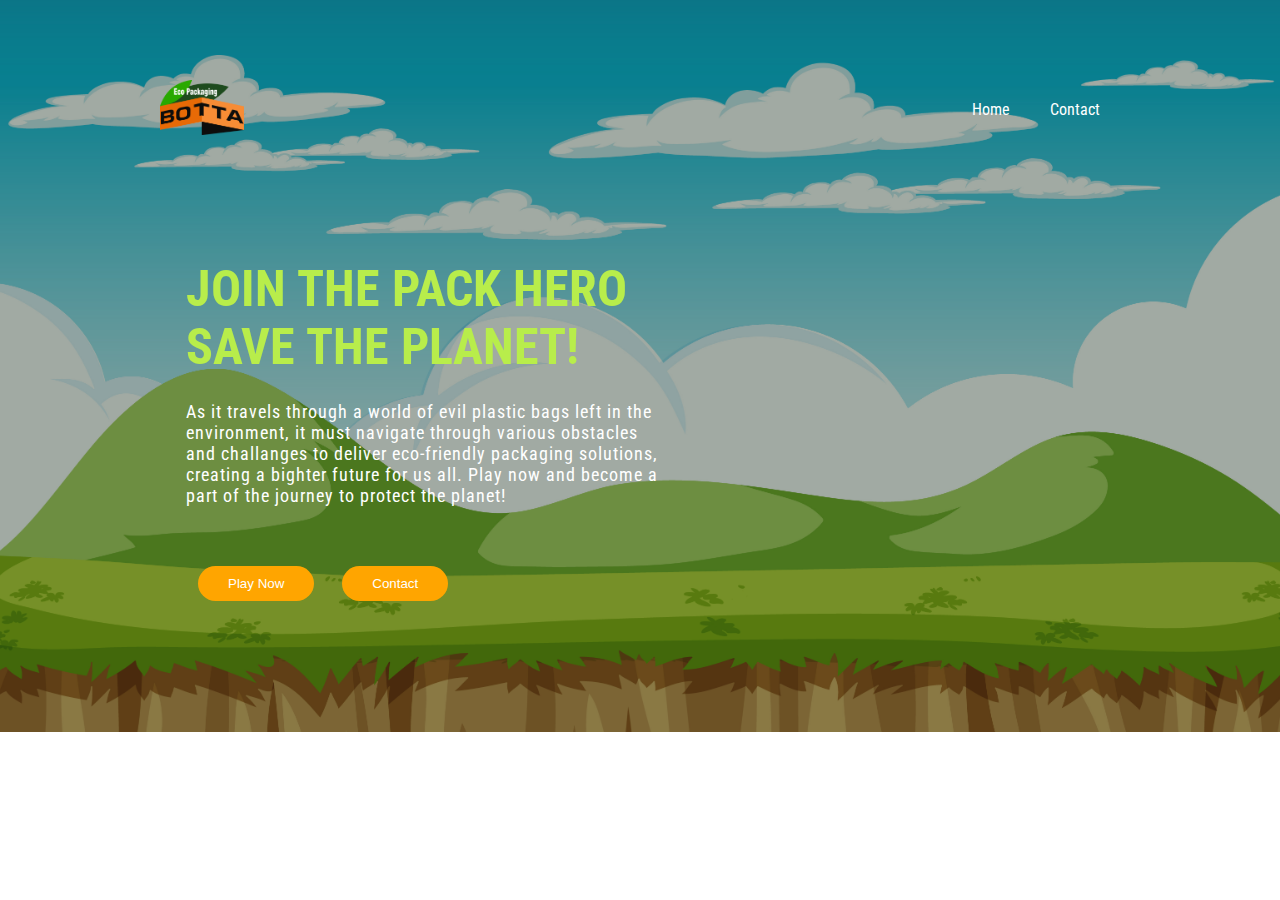
<file: projects/Game_Page/Index.html>
<!DOCTYPE html>
<html lang="en">
<head>
    <meta charset="UTF-8">
    <meta name="viewport" content="width=device-width, initial-scale=1.0">
    <link rel="stylesheet" href="Index.css">
    
    <title>Botta</title>
</head>
<body>
    <div class="container">
       <div class="overlay">
        <header class="header-container">
            <div class="logo-container">
                <img src="Logo-RGB.png" class="logo" alt="logo">
            </div>
            <div class="nav-container">
                <ul>
                    <li><a href="Index.html">Home</a></li>
                    <li><a href="contact.html">Contact</a></li>
                </ul>
            </div>
        </header>
        <main class="main-container">
            <section class="section1">
                <div class="content">
                    <div class="desc">
                        <h1>
                            JOIN THE PACK HERO <br>
                            SAVE THE PLANET!
                        </h1>
                        <p>As it travels through a world of evil plastic bags left in the environment, it must navigate through various
                            obstacles and challanges to deliver eco-friendly packaging solutions, creating a bighter future for us all.
                            Play now and become a part of the journey to protect the planet!
                        </p>
                    </div>
                    <div class="button-container">
                        <button class="btn btn1">Play Now</button>
                        <a href="contact.html"><button class="btn btn2">Contact</button></a>
                        
                    </div>
                </div>
            </section>
        </main>
       </div>
    </div>
</body>
</html>
</file>
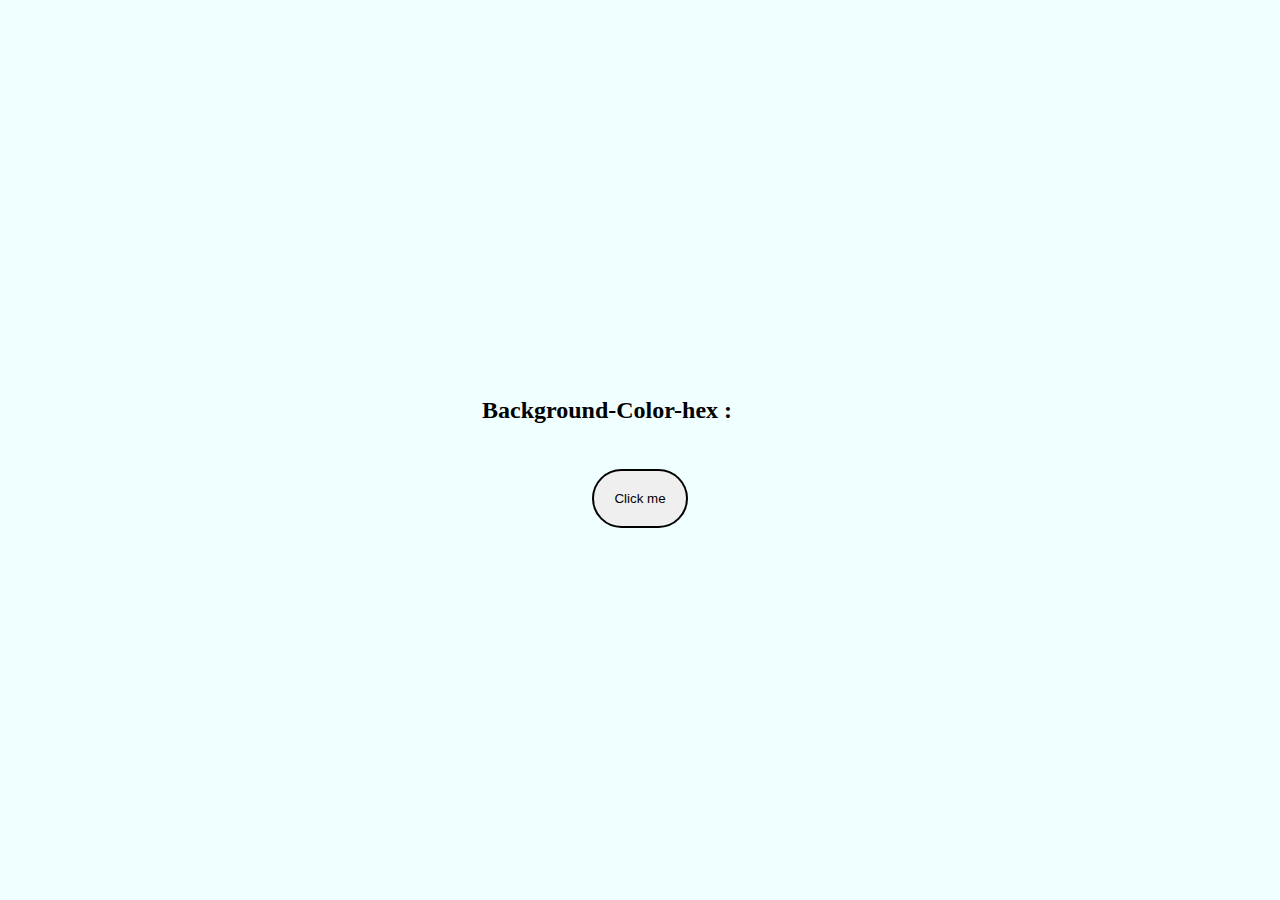
<file: project.html>
<!DOCTYPE html>
<html lang="en">
<head>
    <meta charset="UTF-8">
    <meta http-equiv="X-UA-Compatible" content="IE=edge">
    <meta name="viewport" content="width=device-width, initial-scale=1.0">
    <title>Hex Generator</title>
    <style>
        *{
            margin: 0px;
            padding: 0px;
            box-sizing: border-box;
        }
        body{
            background-color: azure;
        }
        .container{
            display: flex;
            justify-content: center;
            align-items: center;
            height: 100vh;
            flex-direction: column;
        }
        .container h2{
            font-size: 24px;
            padding: 25px;
            margin: 10px;
            font-family: Georgia, 'Times New Roman', Times, serif;
        }   
        .btn-class{
            padding: 20px;
            margin: 10px;
            border-radius: 50px;
            border: 2px solid black;
        }
        .btn-class:hover{
            background-color: black;
            color: azure;
            transition: 0.4s;
        }
    </style>
</head>
<body>
    <div class="container">
        <h2>Background-Color-hex : <span class = "hex_color" style="color: azure;">#ffffff</span></h2>
        <button class="btn-class" id="btn">Click me</button>
    </div>
    <script>
        const hex = [0, 1, 2, 3, 4, 5, 6, 7, 8, 9, "A", "B", "C", "D", "E", "F"];
const btn = document.getElementById("btn");
const hex_Color = document.querySelector(".hex_color");

btn.addEventListener("click", () =>{
    let hexColor = "#";
    for (let i = 0; i < 6; i++){
        hexColor += hex[randomNumber()]
    }
    hex_Color.textContent = hexColor;
    document.body.style.backgroundColor = hexColor;
})

function randomNumber(){
    return Math.floor(Math.random() * hex.length);
}
    </script>
</body>
</html>
</file>
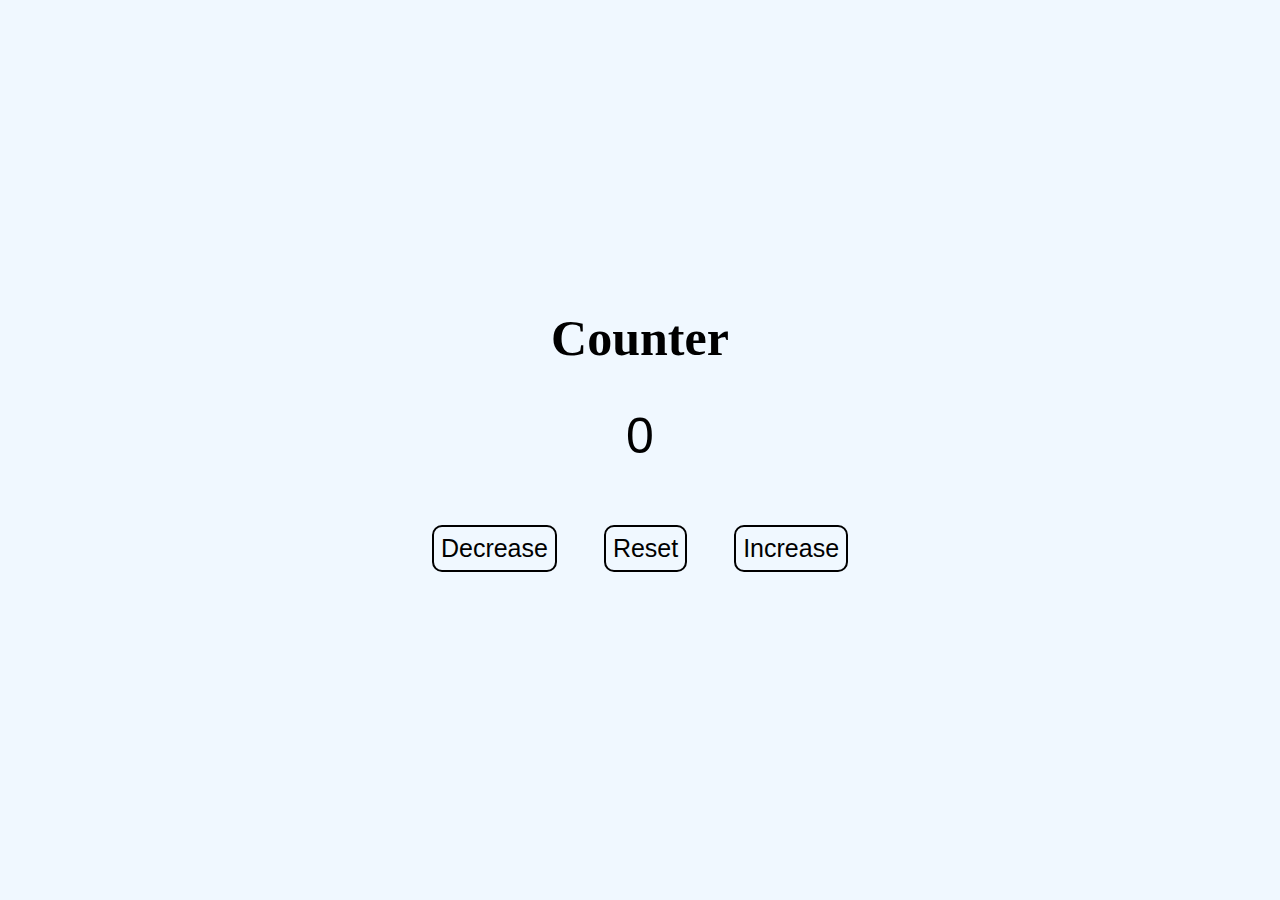
<file: projects/counter.html>
<!DOCTYPE html>
<html lang="en">
<head>
    <meta charset="UTF-8">
    <meta http-equiv="X-UA-Compatible" content="IE=edge">
    <meta name="viewport" content="width=device-width, initial-scale=1.0">
    <title>Counter</title>
    <style>
        *{
            padding: 0;
            margin: 0;
            box-sizing: border-box;
            font-size: 25px;
        }
        body{
            background-color: aliceblue;
            font-family: Arial, Helvetica, sans-serif;
        }
        .container{
            display: flex;
            justify-content: center;
            align-items: center;
            flex-direction: column;
            height: 100vh;
        }
        h1{
            font-family: Cambria, Cochin, Georgia, Times, 'Times New Roman', serif;
            font-size: 50px;
            margin: 20px;
            padding: 20px;
        }
        .btn-container{
            margin: 20px;
            padding: 20px;
        }
        .btn{
            padding: 7px;
            margin: 20px;
            border-radius: 10px;
            border: 2px solid black;
            background-color: transparent;
        }
        .btn:hover{
            transition: 0.4s;
            background-color: rgb(7, 30, 65);
            color: aliceblue;
        }
    </style>
</head>
<body>
    <div class="container">
        <h1>Counter</h1>
        <span id="value" style="font-size: 50px;">0</span>
        <div class="btn-container">
            <button class="btn decrease">Decrease</button>
            <button class="btn reset">Reset</button>
            <button class="btn increase">Increase</button>
        </div>
    </div>
    <script src="Index.js"></script>
</body>
</html>
</file>
<file: projects/Game_Page/Index.css>
@import url('https://fonts.googleapis.com/css2?family=Poppins:ital,wght@0,300;0,400;0,600;1,300;1,400;1,500&family=Roboto+Condensed:wght@300;400;700&family=Roboto:ital,wght@0,100;0,300;0,400;0,500;0,700;1,100;1,400;1,500&display=swap');
  @import url('https://fonts.googleapis.com/css2?family=Dancing+Script:wght@400;600&family=Poppins:ital,wght@0,300;0,400;0,600;1,300;1,400;1,500&family=Roboto+Condensed:wght@300;400;700&family=Roboto:ital,wght@0,100;0,300;0,400;0,500;0,700;1,100;1,400;1,500&display=swap');

  *{
    padding: 0px;
    margin: 0px;
    box-sizing: border-box;
}
.container{
    font-family: 'Roboto Condensed', sans-serif;
    background-image: url(back2.jpg);
    background-size: cover;
}
.overlay{
    background-color: rgb(20 43 26 / 40%);
}
.header-container{
    max-width: 80%;
    margin: auto;
    display: flex;
    justify-content: space-between;
    padding: 5rem 2rem;
}
.logo-container img{
    max-width: 84px;
}
.nav-container{
    display: flex;
}
.nav-container ul{
    display: flex;
}
.nav-container ul li{
    list-style: none;
    margin: 20px;
}
.nav-container ul li a{
    text-decoration: none;
    color: white;
}
.nav-container ul li a:hover{
    color: orange
}

.main-container{
    max-width: 75%;
    margin: auto;
    padding: 1rem;
}
.desc h1{
    color: rgb(184 237 75);
    font-size: 50px;
    margin: 25px 10px;
}
.desc p{
    max-width: 53ch;
    margin: 20px 10px;
    color: #fff;
    font-size: 18px;
    letter-spacing: 1px;
}
.button-container{
    margin: 3rem 10px 6.45rem 10px;
}
.btn{
    padding: 10px 30px;
    margin: 12px;
    color: #fff;
    background: transparent;
    cursor: pointer;
    transition: all 0.3s ease;
}
.btn1, .btn2{
    border: none;
    border-radius: 20px;
    background-color: orange;
    color: #fff;
}
.btn:hover{
    background-color: green;
}
</file>
